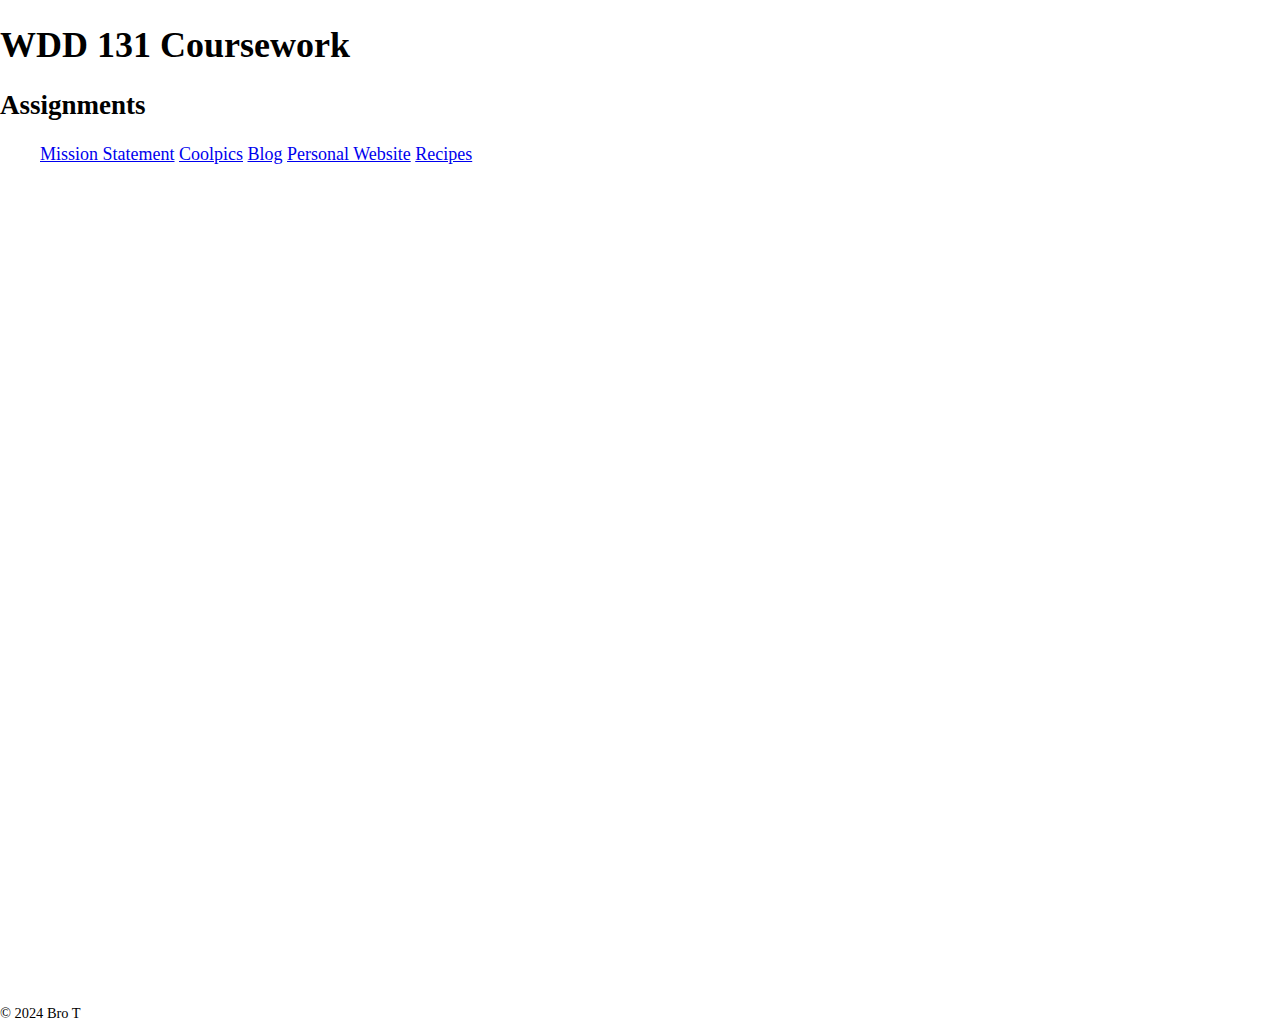
<file: index.html>
<!DOCTYPE html> <!--This declares what kind of language we are using, and this dictates the latest.-->
<html lang="en"> <!--Text Markup Language, This is an html tag and an element. An element is an opening and a closing and everything in between.-->
<head>
    <meta charset="UTF-8">
    <meta name="viewport" content="width=device-width, initial-scale=1.0">
    <title>Wdd 131 Coursework</title>
    <meta name="description" content="Landing for my work in WDD 131">
    <meta name="author" content="Bro T">
    <link rel="stylesheet" href="style.css">
</head>
<body>
    <header>
        <h1>WDD 131 Coursework</h1>
    </header>
    <main>
        <h2>Assignments</h2>
        <ol>
            <a href="mission/index.html">Mission Statement</a>
            <a href="coolpics/index.html">Coolpics</a>
            <a href="blog/index.html">Blog</a>
            <a href="second-chance/index.html">Personal Website</a>
            <a href="recipes/index.html">Recipes</a>
        </ol>
    </main>
    <footer>
        <p>&copy; 2024 Bro T</p>
    </footer>
</body>
</html>
</file>
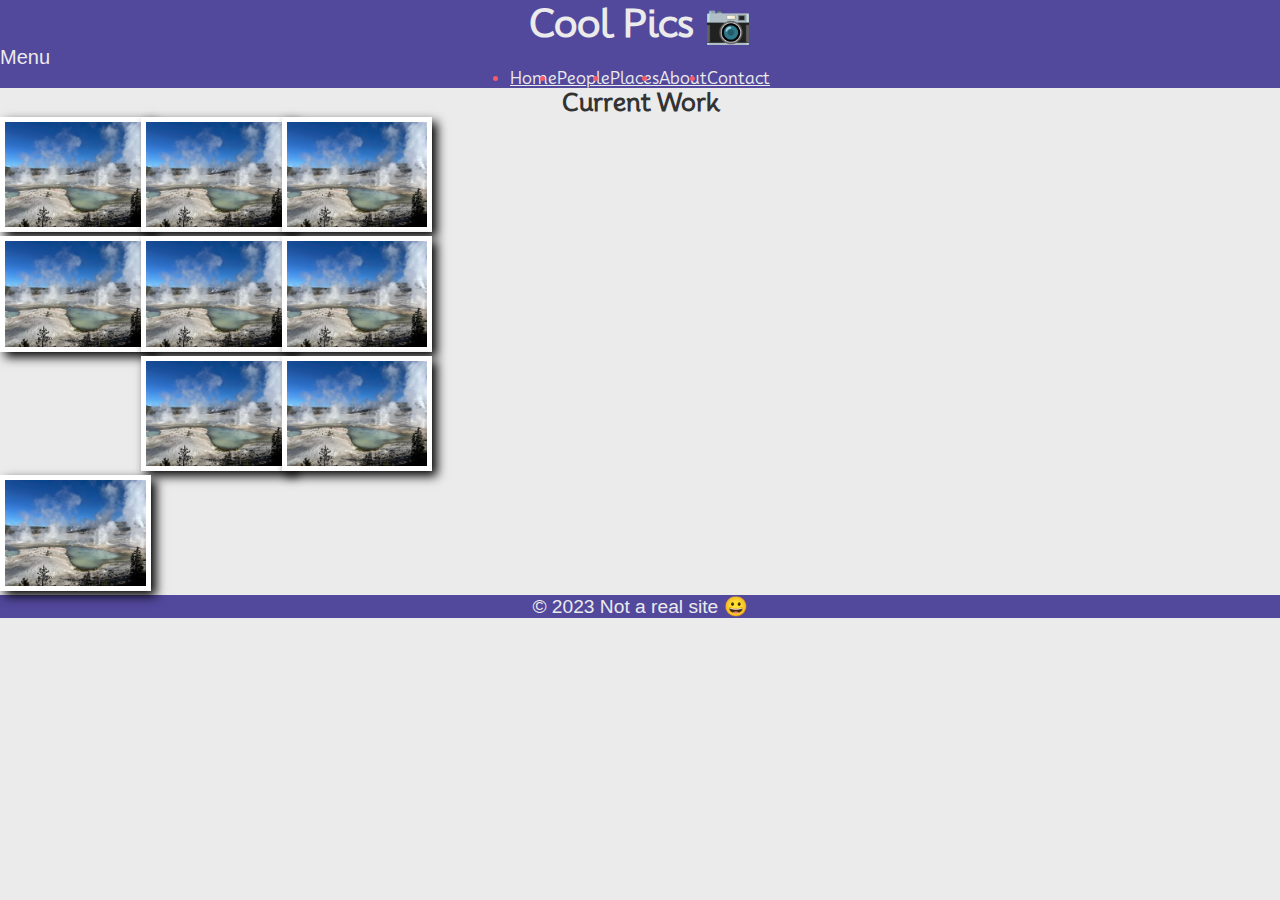
<file: coolpics/index.html>
<!DOCTYPE html>
<html lang="en">
<head>
    <meta charset="UTF-8">
    <meta name="author" content="Spencer Reynolds">
    <meta name="description" content="Create a page to act as a photography gallery. The gallery will be responsive, meaning that it will look good on small screens and large. We will use Javascript to make the menu button hide and show the menu on small screens. We will also use Javascript to create an image viewer when we click on the gallery images.">
    <meta name="viewport" content="width=device-width, initial-scale=1.0">
    <title>Coolpics</title>
    <link rel="stylesheet" href="coolpics.css">
    <script defer src="coolpics.js"></script> <!-- Use 'defer' to ensure JS loads after HTML -->
</head>
<body>
    <header>
        <h1>Cool Pics 📷</h1>
        <button class="menu">Menu</button>
        <ul class="menu hide">
            <li><a href="#">Home</a></li>
            <li><a href="#">People</a></li>
            <li><a href="#">Places</a></li>
            <li><a href="#">About</a></li>
            <li><a href="#">Contact</a></li>
        </ul>
    </header>
    <main>
        <h2>Current Work</h2>
        <section class="gallery">
            <figure>
                <img src="norris-sm.jpeg" alt="picture">
            </figure>
            <figure>
                <img src="norris-sm.jpeg" alt="picture">
            </figure>
            <figure>
                <img src="norris-sm.jpeg" alt="picture">
            </figure>
            <figure>
                <img src="norris-sm.jpeg" alt="picture">
            </figure>
            <figure>
                <img src="norris-sm.jpeg" alt="picture">
            </figure>
            <figure>
                <img src="norris-sm.jpeg" alt="picture">
            </figure>
            <figure></figure>
                <img src="norris-sm.jpeg" alt="picture">
            </figure>
            <figure>
                <img src="norris-sm.jpeg" alt="picture">
            </figure>
            <figure>
                <img src="norris-sm.jpeg" alt="picture">
            </figure>
        </section>
    </main>
    <footer>
        &copy; 2023 Not a real site 😀
    </footer>
</body>
</html>
</file>
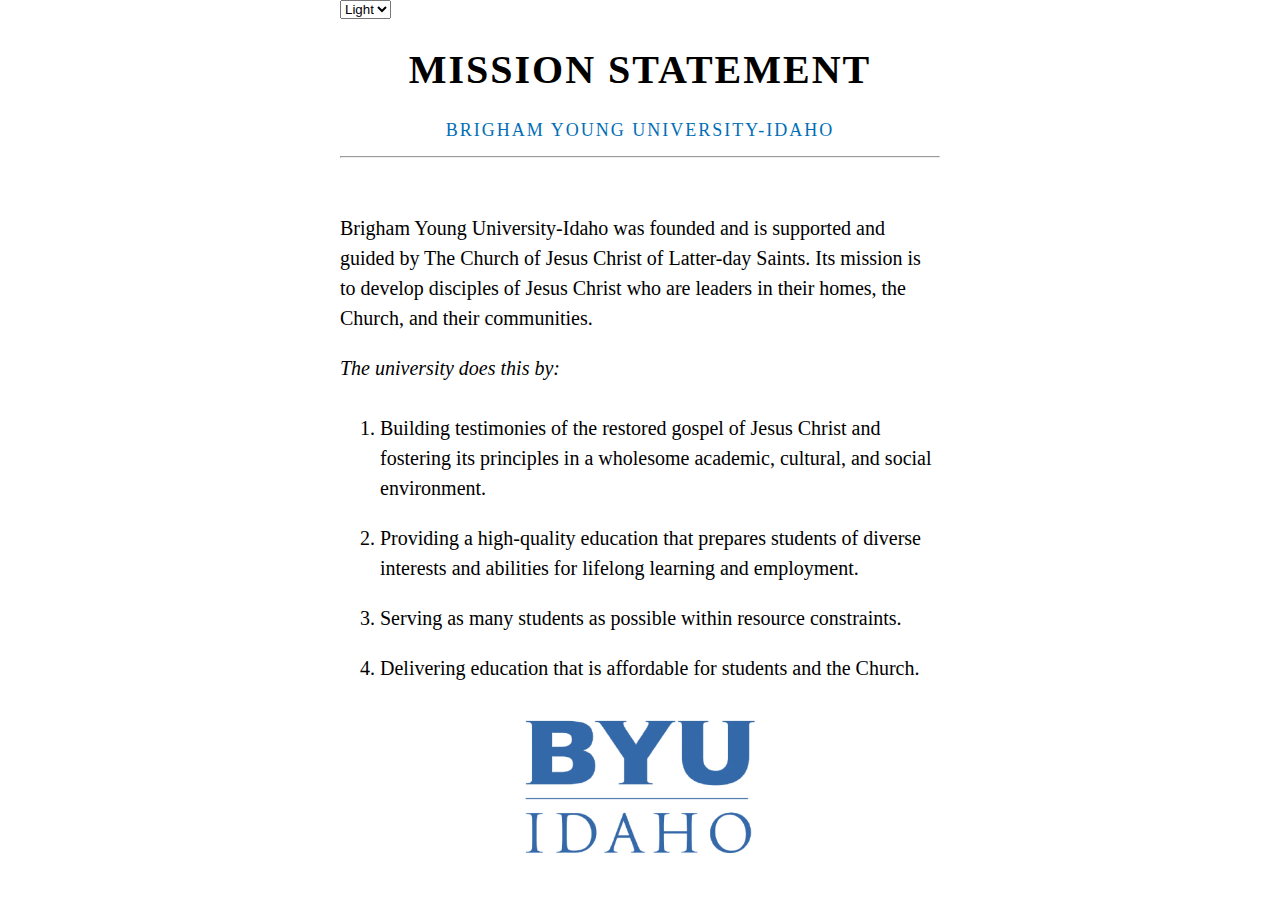
<file: mission/index.html>
<!DOCTYPE html>
<html lang="en">
<head>
    <meta charset="UTF-8">
    <meta name="viewport" content="width=device-width, initial-scale=1.0">
    <title>Mission Statement</title>
    <link rel="stylesheet" href="styles.css">
    <meta name="author" content="Spencer Reynolds">
    <meta name="description" content="A re-create the University mission statement in HTML and CSS.">
    <select name="Theme" id="theme">
        <option value="light">Light</option>
        <option value="dark">Dark</option>
    </select>
    <script src="mission.js"></script>
</head>
<body>
    <header>
        <h1>MISSION STATEMENT</h1>
        <h2>BRIGHAM YOUNG UNIVERSITY-IDAHO</h2>
    </header>
    <main>
        <hr></hr>
        <p class="mission">
            Brigham Young University-Idaho was founded and is supported and guided by The Church of Jesus Christ of Latter-day Saints. 
            Its mission is to develop disciples of Jesus Christ who are leaders in their homes, the Church, and their communities.
        </p>
        <p><em>The university does this by:</em></p>
        <ol>
            <li>Building testimonies of the restored gospel of Jesus Christ and fostering its principles in a wholesome academic, cultural, and social environment.</li>
            <li>Providing a high-quality education that prepares students of diverse interests and abilities for lifelong learning and employment.</li>
            <li>Serving as many students as possible within resource constraints.</li>
            <li>Delivering education that is affordable for students and the Church.</li>
        </ol>    
    </main>
    <footer><img id="logo" src="byui-logo_blue.webp" alt="BYUI Logo"></footer>
</body>
</html>
</file>
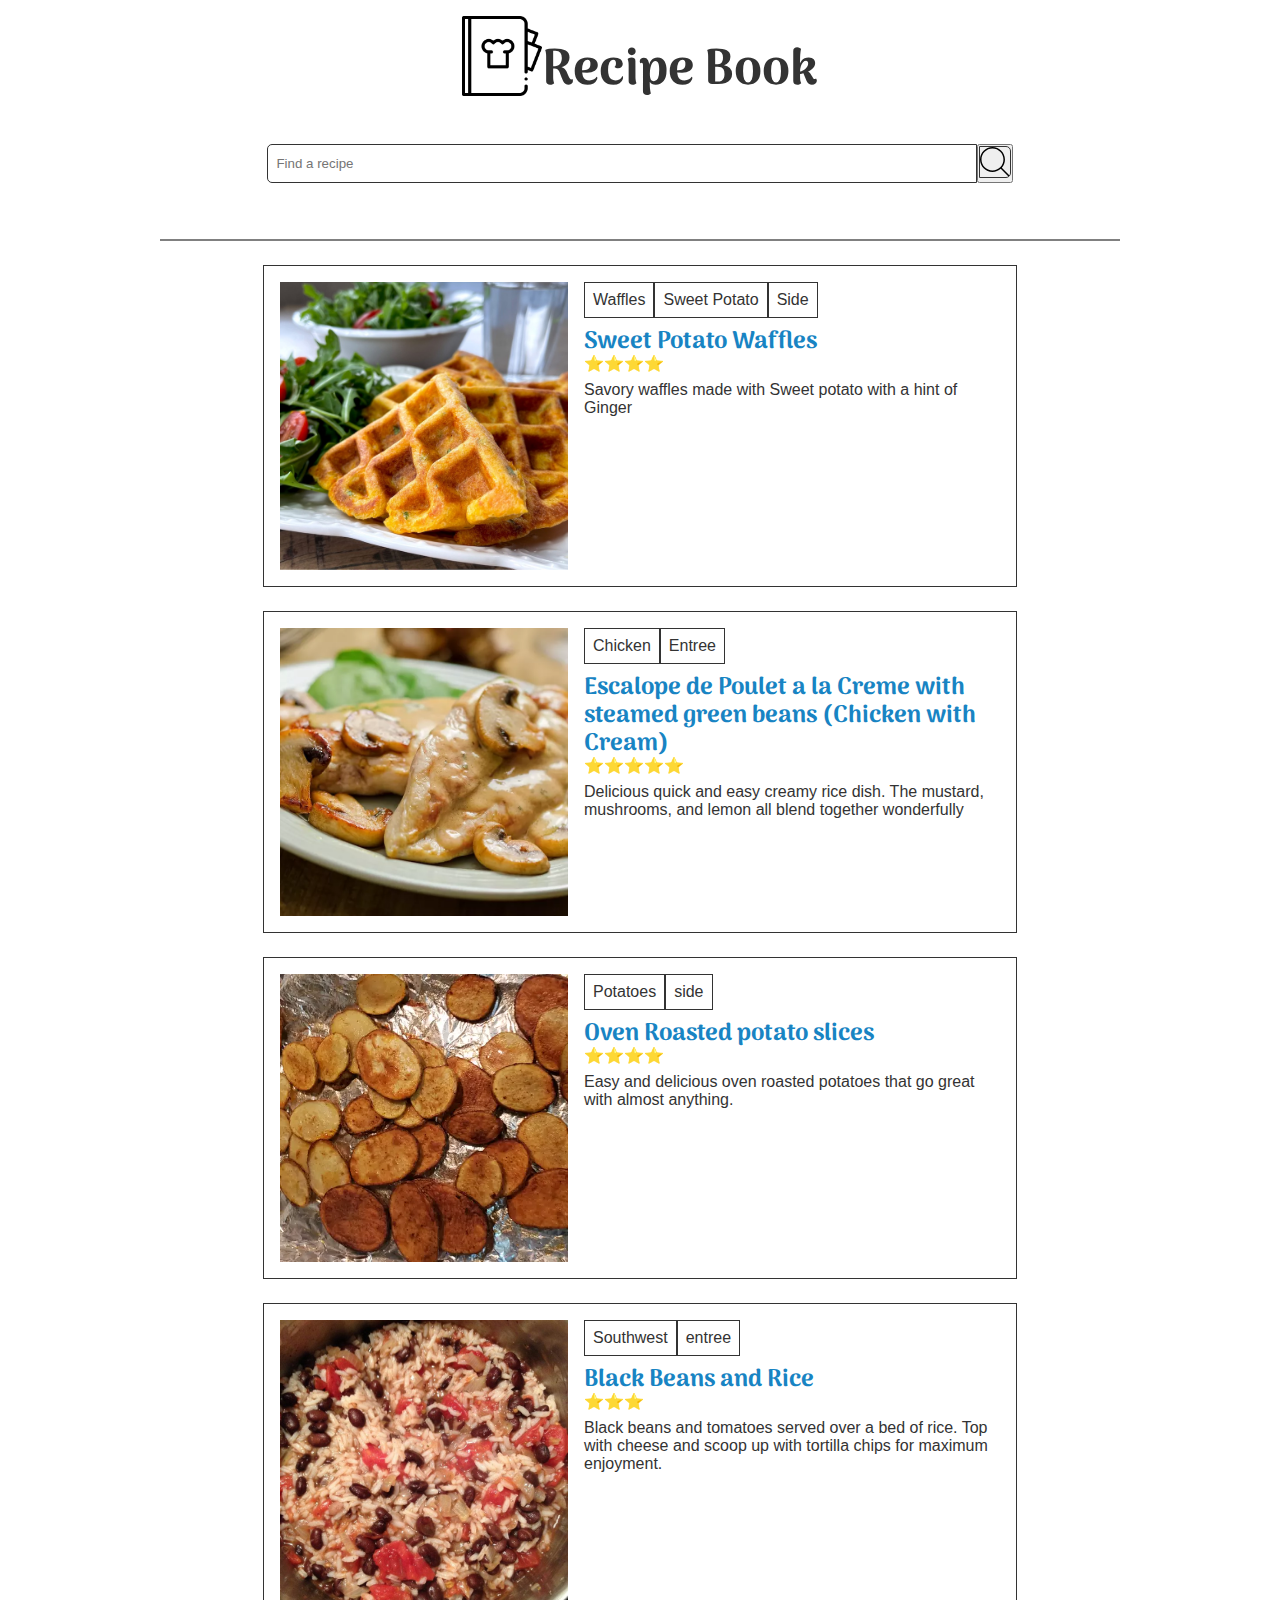
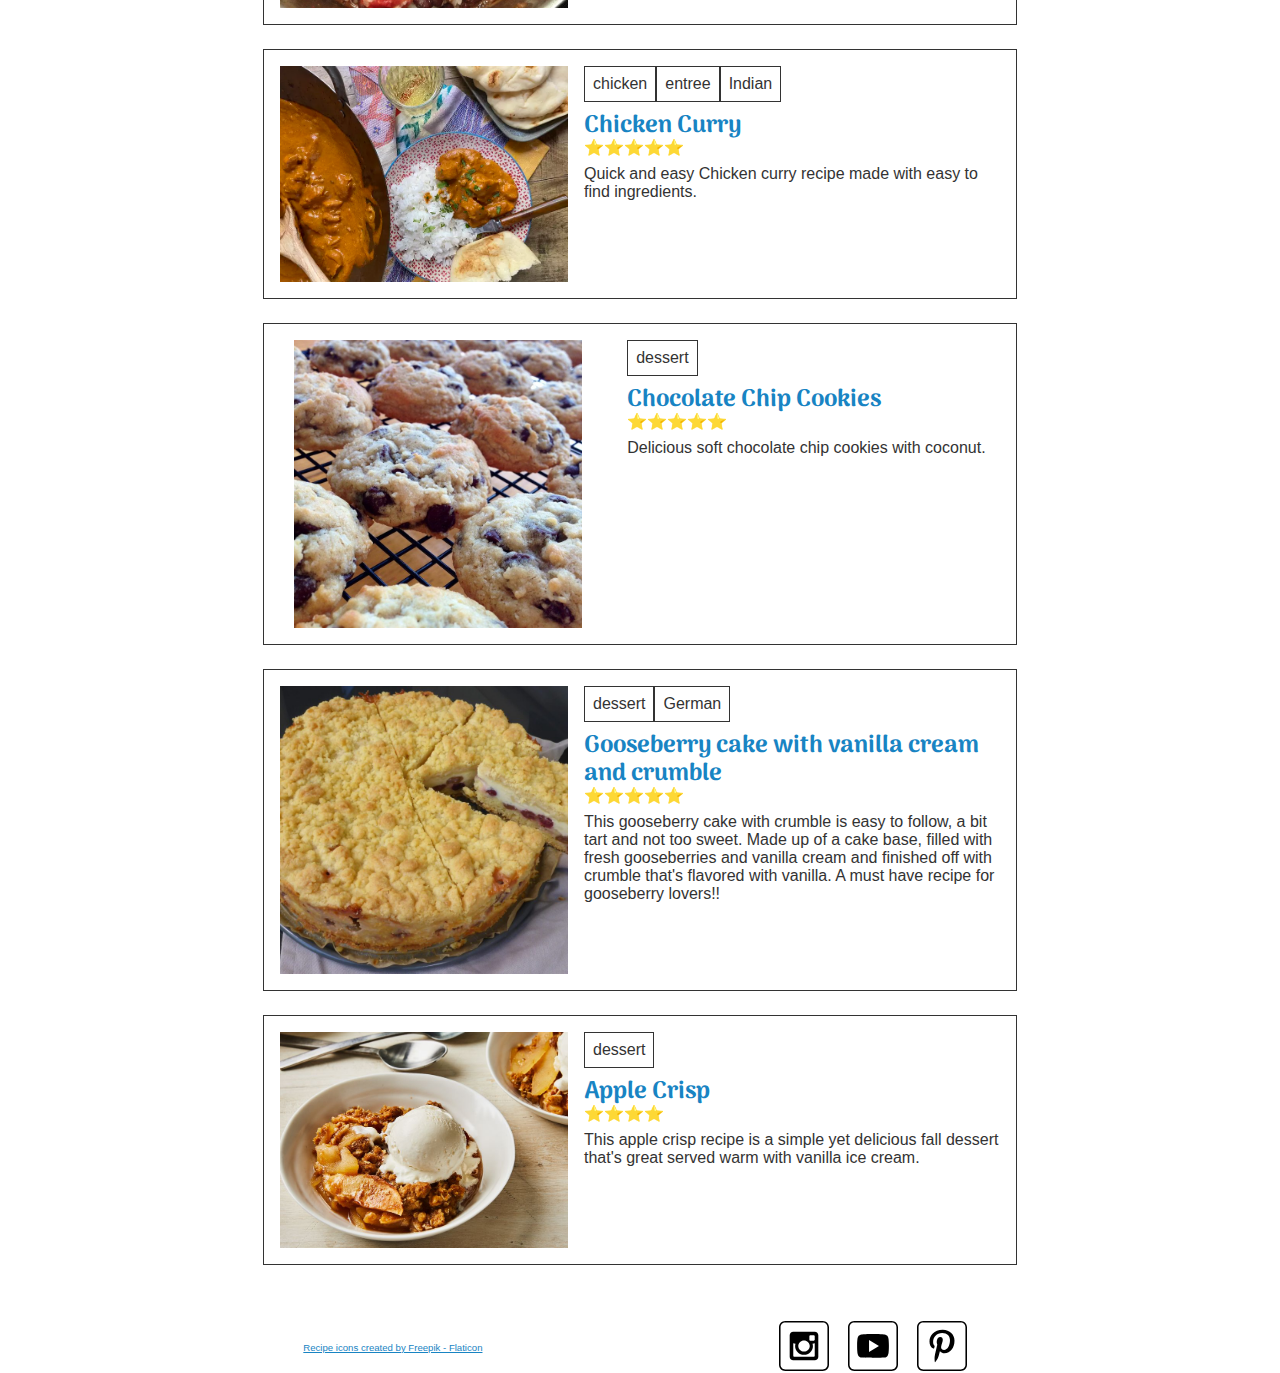
<file: recipes/index.html>
<!DOCTYPE html>
<html lang="en">
<head>
    <meta charset="UTF-8">
    <meta name="viewport" content="width=device-width, initial-scale=1.0">
    <meta name="author" content="Spencer Reynolds">
    <meta name="description" content="Create a page for a recipe site. It should be responsive and include good SEO, be accessible, and will give the opportunity to practice using Flexbox.">
    <meta property="og:title" content="Recipes">
    <meta property="og:type" content="website" />
    <meta property="og:description" content="Create a page for a recipe site. It should be responsive and include good SEO, be accessible, and will give the opportunity to practice using Flexbox.">
    <meta property="og:image" content="URL to an image">
    <meta property="og:url" content="https://spencman101.github.io/WDD-131/recipes/index.html">
    <meta name="twitter:card" content="summary_large_image">
    <title>Recipes</title>
    <script type="module" src="main.js"></script>
    <link rel="stylesheet" href="recipes.css">
</head>
<body>
    <header>
        <img src="images/recipe-book.png" alt="recipe-book">
        <h1>Recipe Book</h1>
    </header>
    <div class="search">
        <form>
            <input type="text" id="recipe" name="recipe" placeholder="Find a recipe"/>
        </form>
        <button type="submit"><img src="images/search.svg" alt="Search"></button>
    </div>
    <hr>
    <main>
        <div class="recipe_list"></div>
    </main>
    <footer>
        <div class="social">
            <!-- Social media icons provided under CC from https://www.iconfinder.com/AlfredoCreates  -->
            <a href="#"><img src="images/instagram_icon.svg" alt="instagram icon"></a>
            <a href="#"><img src="images/youtube_icon.svg" alt="youtube icon"></a>
            <a href="#"><img src="images/pinterest_icon.svg" alt="pinterest icon"></a>
        </div>
        <a href="https://www.flaticon.com/free-icons/recipe" title="recipe icons">Recipe icons created by Freepik - Flaticon</a>
    </footer>
</body>
</html>
</file>
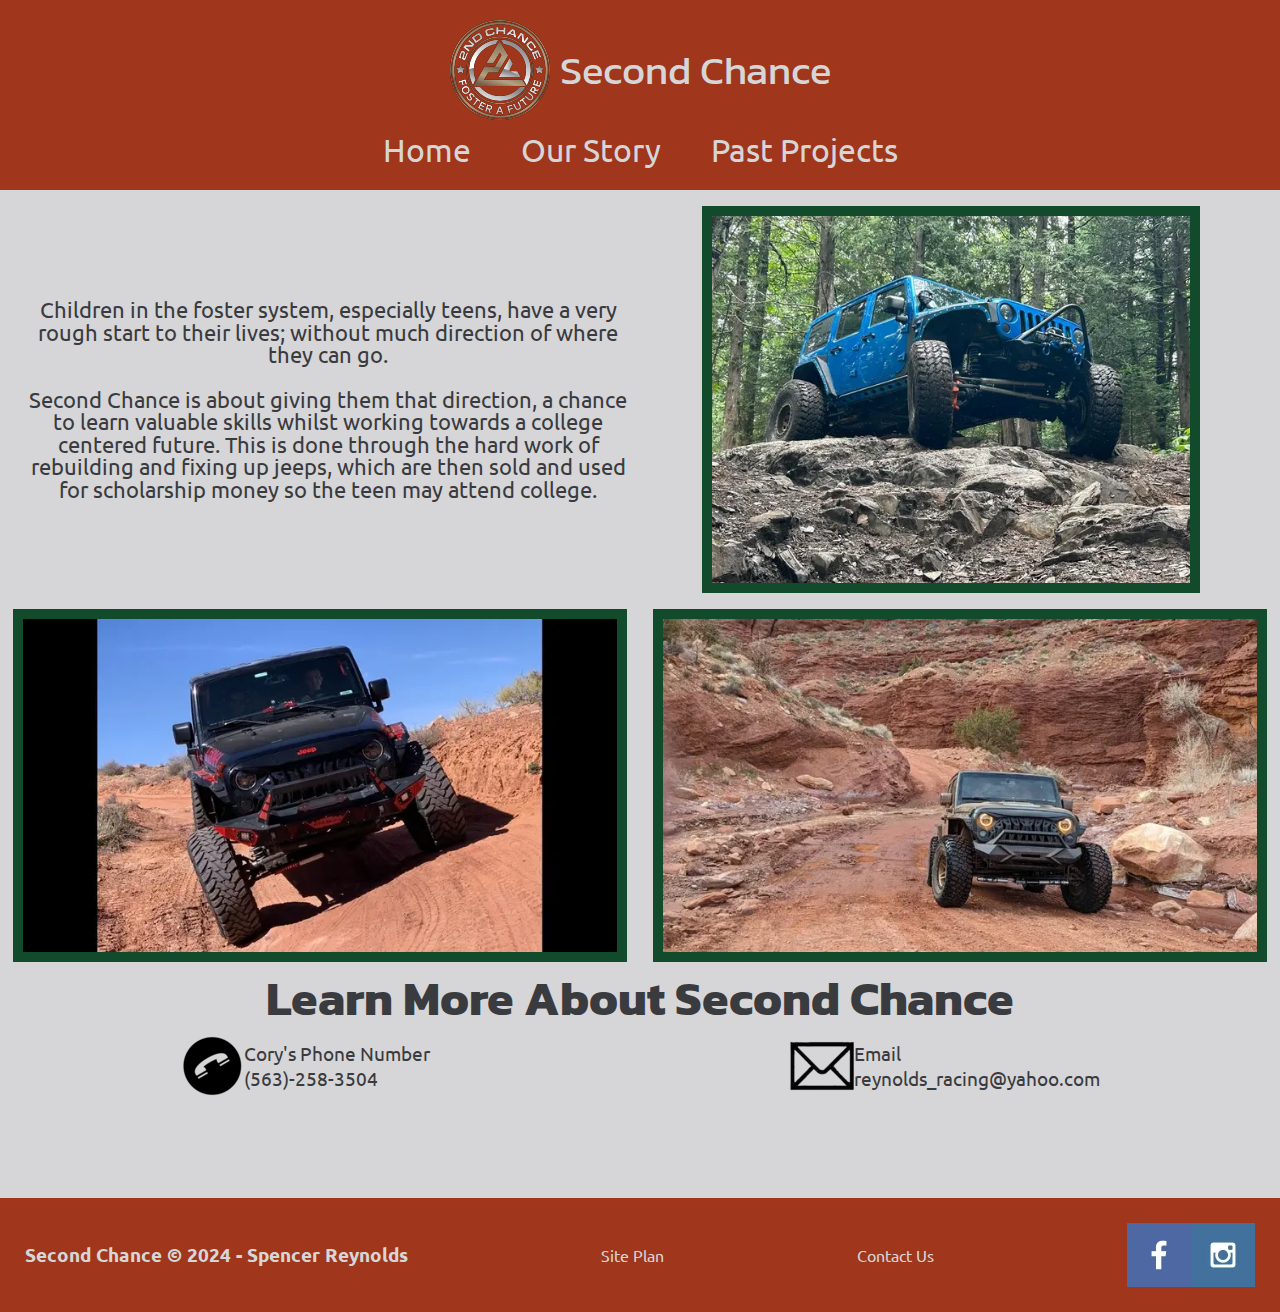
<file: second-chance/index.html>
<!DOCTYPE html>
<html lang="en">
<head>
    <meta charset="UTF-8">
    <meta name="viewport" content="width=device-width, initial-scale=1.0">
    <meta name="author" content="Spencer Reynolds">
    <meta name="description" content="This page explains the mission of second chance, a non profit geared towards foster teens. It provides contact information to reach out to the runnner of the organization as well.">
    <title>Main Page</title>
    <style>
        * {
            box-sizing: border-box;
        }
        :root {
            --primary-color: #D6D6D8;
            --secondary-color: #3A3B3F;
            --accent1-color: #A0361B;
            --accent2-color: #114B2C;
            --heading-font: "Kanit";
            --paragraph-font: Ubuntu, "Kanit", sans-serif;
        }
        body {
            font-family: "Ubuntu", 'Kanit', sans-serif;
            background-color: var(--primary-color);
            font-size: 32px;
            color: var(--secondary-color);
            margin: 0;
            padding: 0;
        }
        header {
            display: flex;
            flex-direction: column;
            align-items: center;
            justify-content: space-between;
            background-color: var(--accent1-color);
            color: var(--primary-color);
            padding: 10px;
        }
        .top_row {
            display: flex;
            flex-direction: row;
            align-items: center;
            gap: 10px;
            margin-top: 10px;
        }
        .logo {
            width: 100px;
            height: 100px;
        }
        h1 {
            font: 1.25em 'Kanit';
            text-align: center;
            margin: 0;
        }
        nav {
            display: flex;
            flex-direction: row;
            justify-content: center;
            gap: 20px;
            width: 100%;
        }
        nav a {
            text-align: center;
            text-decoration: none;
            padding: 10px 15px;
            font-size: 1em;
            color: var(--primary-color);
        }
        nav a:hover {
            text-decoration: underline var(--accent2-color);
        }
        .first_impression {
            display: flex;
            flex-direction: row;
            padding: 0.5em;
            text-align: center;
        }
        .first_impression p {
            width: 50%;
            align-self: center;
            line-height: 1em;
            font-size: 0.70em;
        }
        .main_bayou img {
            border: 10px solid var(--accent2-color);
            max-width: 100%;
            height: auto;
        }
    </style>
    <link rel="stylesheet" href="styles/style.css" media="print" onload="this.media='all'">
</head>
<body>
    <header>
        <div class="top_row">
            <a href="index.html" id="logo_link1">
                <img class="logo" src="images/logo.webp" alt="Second Chance Logo" width="100" height="100">
            </a>
            <h1>Second Chance</h1>
        </div>
        <nav>
            <a href="index.html">Home</a>
            <a href="our-story.html">Our Story</a>
            <a href="past-rebuilds.html">Past Projects</a>
        </nav>
    </header>
    <main>
        <div class="first_impression">
            <p>
                Children in the foster system, especially teens, have a very rough start to their lives; without much direction of where they can go.<br><br>
                Second Chance is about giving them that direction, a chance to learn valuable skills whilst working towards a college centered future.
                This is done through the hard work of rebuilding and fixing up jeeps, which are then sold and used for scholarship money so the teen may attend college.
            </p>
            <div class="main_bayou">
                <img class="main_img" src="images/vehicle/bayou.webp" alt="Bayou Forest" width="500" height="300">
            </div>
        </div>
        <div class="jeeps_main">
            <img class="karma_moab" src="images/vehicle/karma1.webp" alt="Karma Moab" width="500" height="300">
            <img class="sabotage_moab" src="images/vehicle/sabotage1.webp" alt="Sabotage Moab" width="500" height="300">
        </div>
        <h2>Learn More About Second Chance</h2>
        <div class="contact">
            <div>
                <img class="contact_icon" src="images/phone_icon.webp" alt="Phone Icon" width="64" height="64">
                <p>Cory's Phone Number<br>(563)-258-3504</p>
            </div>
            <div>
                <img class="contact_icon" src="images/mail_icon.webp" alt="Mail Icon" width="64" height="64">
                <p>Email<br>reynolds_racing@yahoo.com</p>
            </div>
        </div>
    </main>
    <footer>
        <h3>Second Chance &copy; 2024 - Spencer Reynolds</h3>
        <p><a href="site-plan.html" target="site-plan.html">Site Plan</a></p>
        <p><a href="contactus.html">Contact Us</a></p>
        <div class="social">
            <a href="https://facebook.com" target="_blank">
                <img src="images/facebook.webp" alt="fb icon" width="64" height="64">
            </a>
            <a href="https://instagram.com" target="_blank">
                <img src="images/instagram.webp" alt="instagram icon" width="64" height="64">
            </a>
        </div>
    </footer>
</body>
</html>
</file>
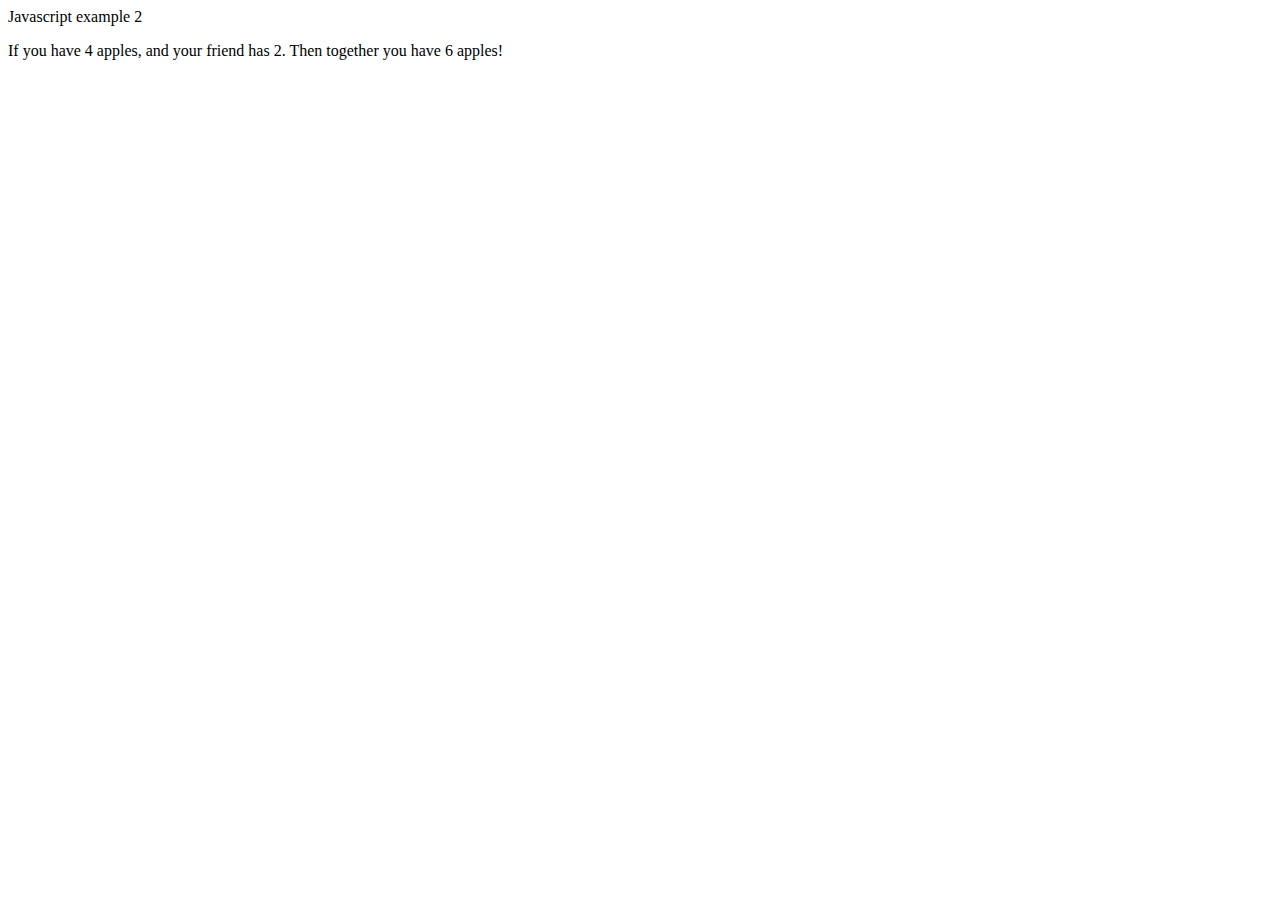
<file: sandbox/day2.html>
<!DOCTYPE html>
<html lang="en">
<head>
    <meta charset="UTF-8">
    <meta name="viewport" content="width=device-width, initial-scale=1.0">
    <title>Document</title>
<script src="day2.js" defer></script>
</head>
<body>
    <header>Javascript example 2</header>
    <p>If you have <span id="myAppleElement"></span> apples, and your friend has
        <span id="friendAppleElement"></span>. Then together you have
        <span id="totalApplesElement"></span> apples!</p>
</body>
</html>
</file>
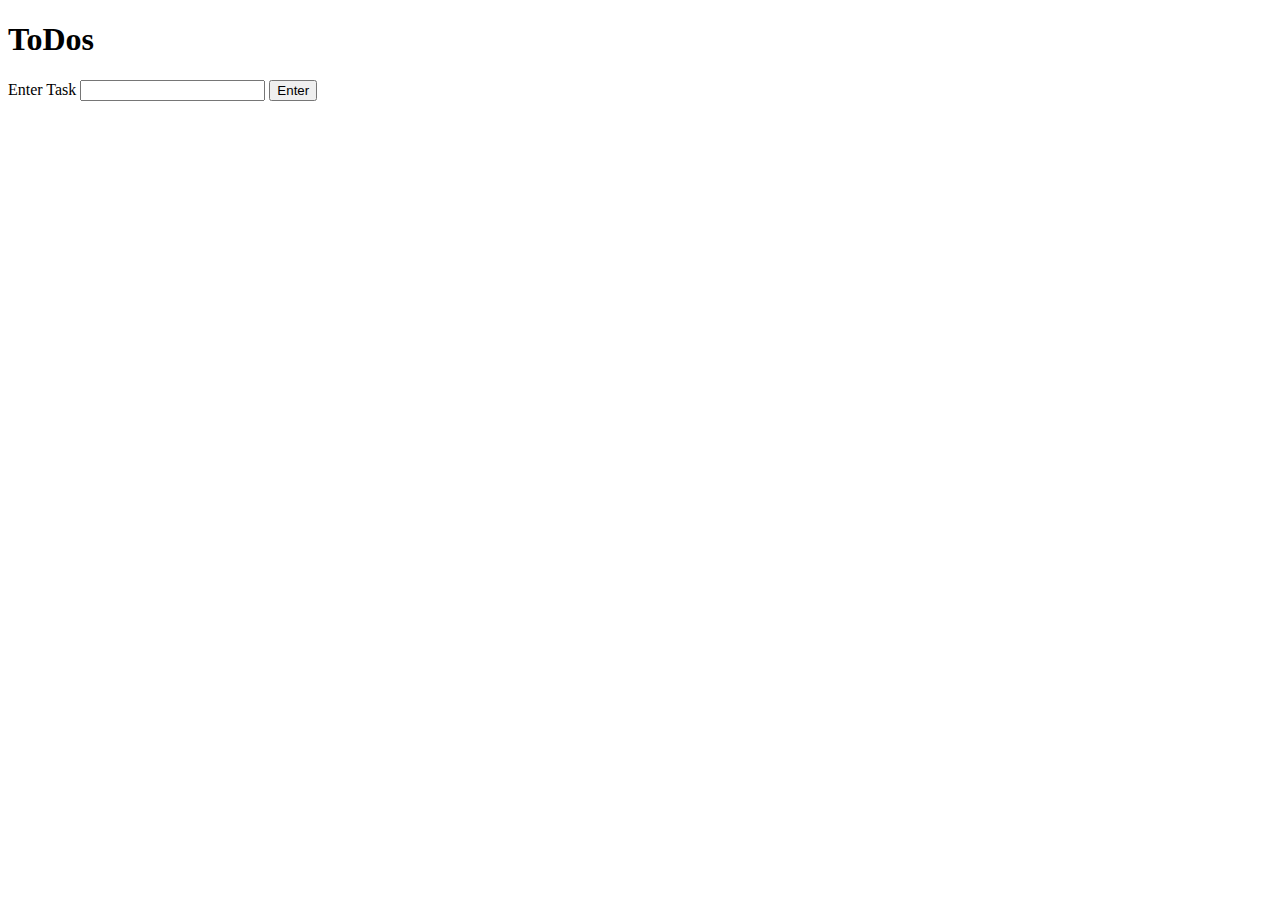
<file: sandbox/events.html>
<!-- events.html -->
<!DOCTYPE html>
<html lang="en">
  <head>
    <meta charset="UTF-8" />
    <meta http-equiv="X-UA-Compatible" content="IE=edge" />
    <meta name="viewport" content="width=device-width, initial-scale=1.0" />
    <title>Events practice: ToDos</title>
    <style>
      .todos {
        width: 300px;
      }
      .todos > li {
        display: flex;
        justify-content: space-between;
        align-items: center;
        border: 1px solid;
        padding: 0.5em;
      }
      .todos p {
        margin: 0;
      }
      .todos span {
        cursor: pointer;
      }
      .strike {
        text-decoration: line-through;
        color: gray;
      }
    </style>
  </head>
  <body>
    <h1>ToDos</h1>
    <section>
      <label for="todo">Enter Task</label>
      <input name="todo" id="todo" />
      <button id="submitTask">Enter</button>
    </section>
    <ul id="todoList" class="todos"></ul>
    <script src="events.js"></script>
  </body>
</html>
</file>
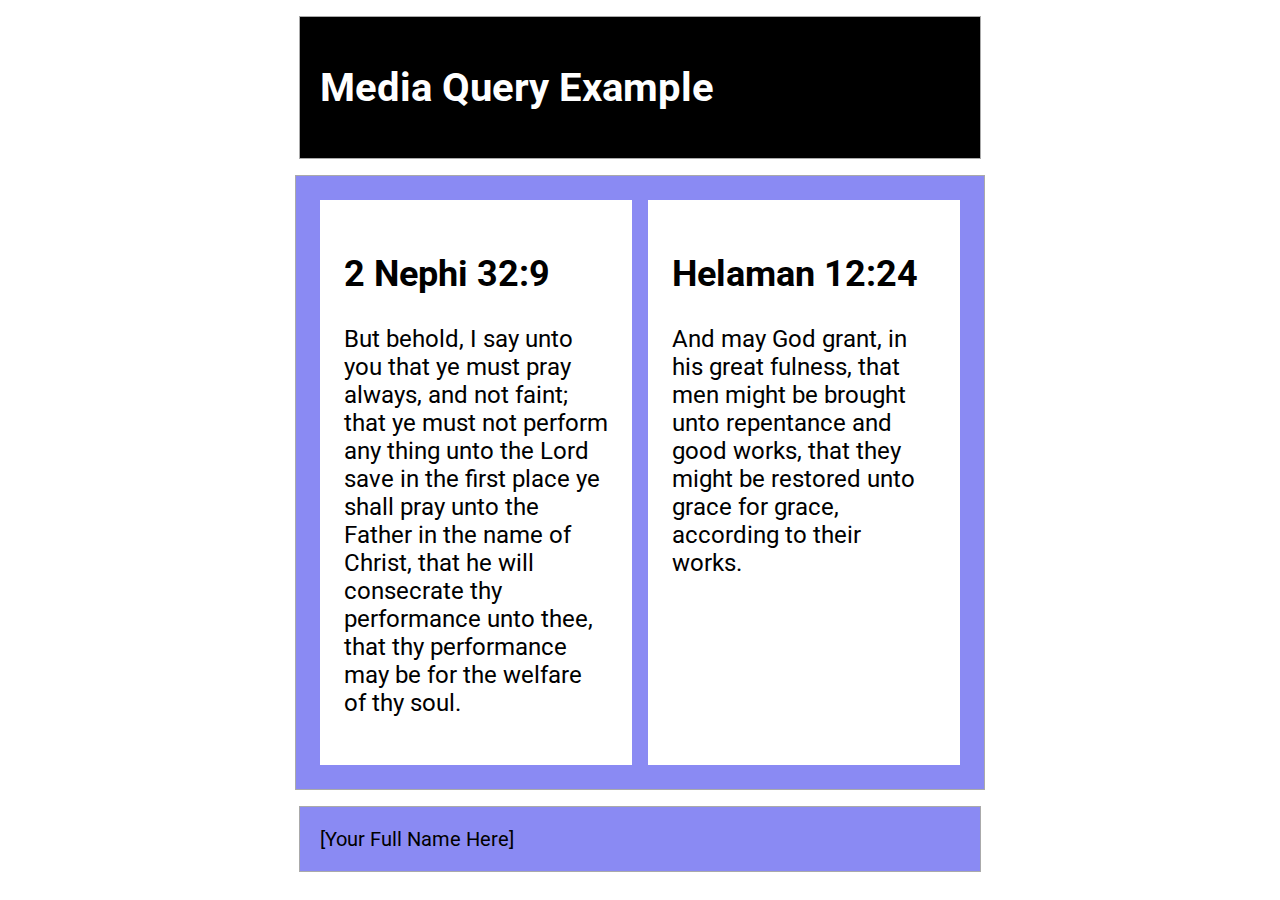
<file: sandbox/media.html>
<!DOCTYPE html>
<html lang="en">
<head>
    <meta charset="UTF-8">
    <meta name="viewport" content="width=device-width, initial-scale=1.0">
    <title>Document</title>
    <link rel="stylesheet" href="media.css">
    <link rel="preconnect" href="https://fonts.googleapis.com">
  <link rel="preconnect" href="https://fonts.gstatic.com" crossorigin>
  <link href="https://fonts.googleapis.com/css2?family=Roboto:ital,wght@0,100;0,300;0,400;0,500;0,700;0,900;1,100;1,300;1,400;1,500;1,700;1,900&display=swap" rel="stylesheet">
</head>
<body>
    <header>
        <h1>Media Query Example</h1>
      </header>
      <main>
        <section>
          <h2>2 Nephi 32:9</h2>
          <p class="bigger">But behold, I say unto you that ye must pray always, and not faint; that ye must not perform any thing unto the Lord save in the first place ye shall pray unto the Father in the name of Christ, that he will consecrate thy performance unto thee, that thy performance may be for the welfare of thy soul.</p>
        </section>
        <section>
          <h2>Helaman 12:24</h2>
          <p>And may God grant, in his great fulness, that men might be brought unto repentance and good works, that they might be restored unto grace for grace, according to their works.</p>
        </section>
      </main>
      <footer>
        [Your Full Name Here]
      </footer>
</body>
</html>
</file>
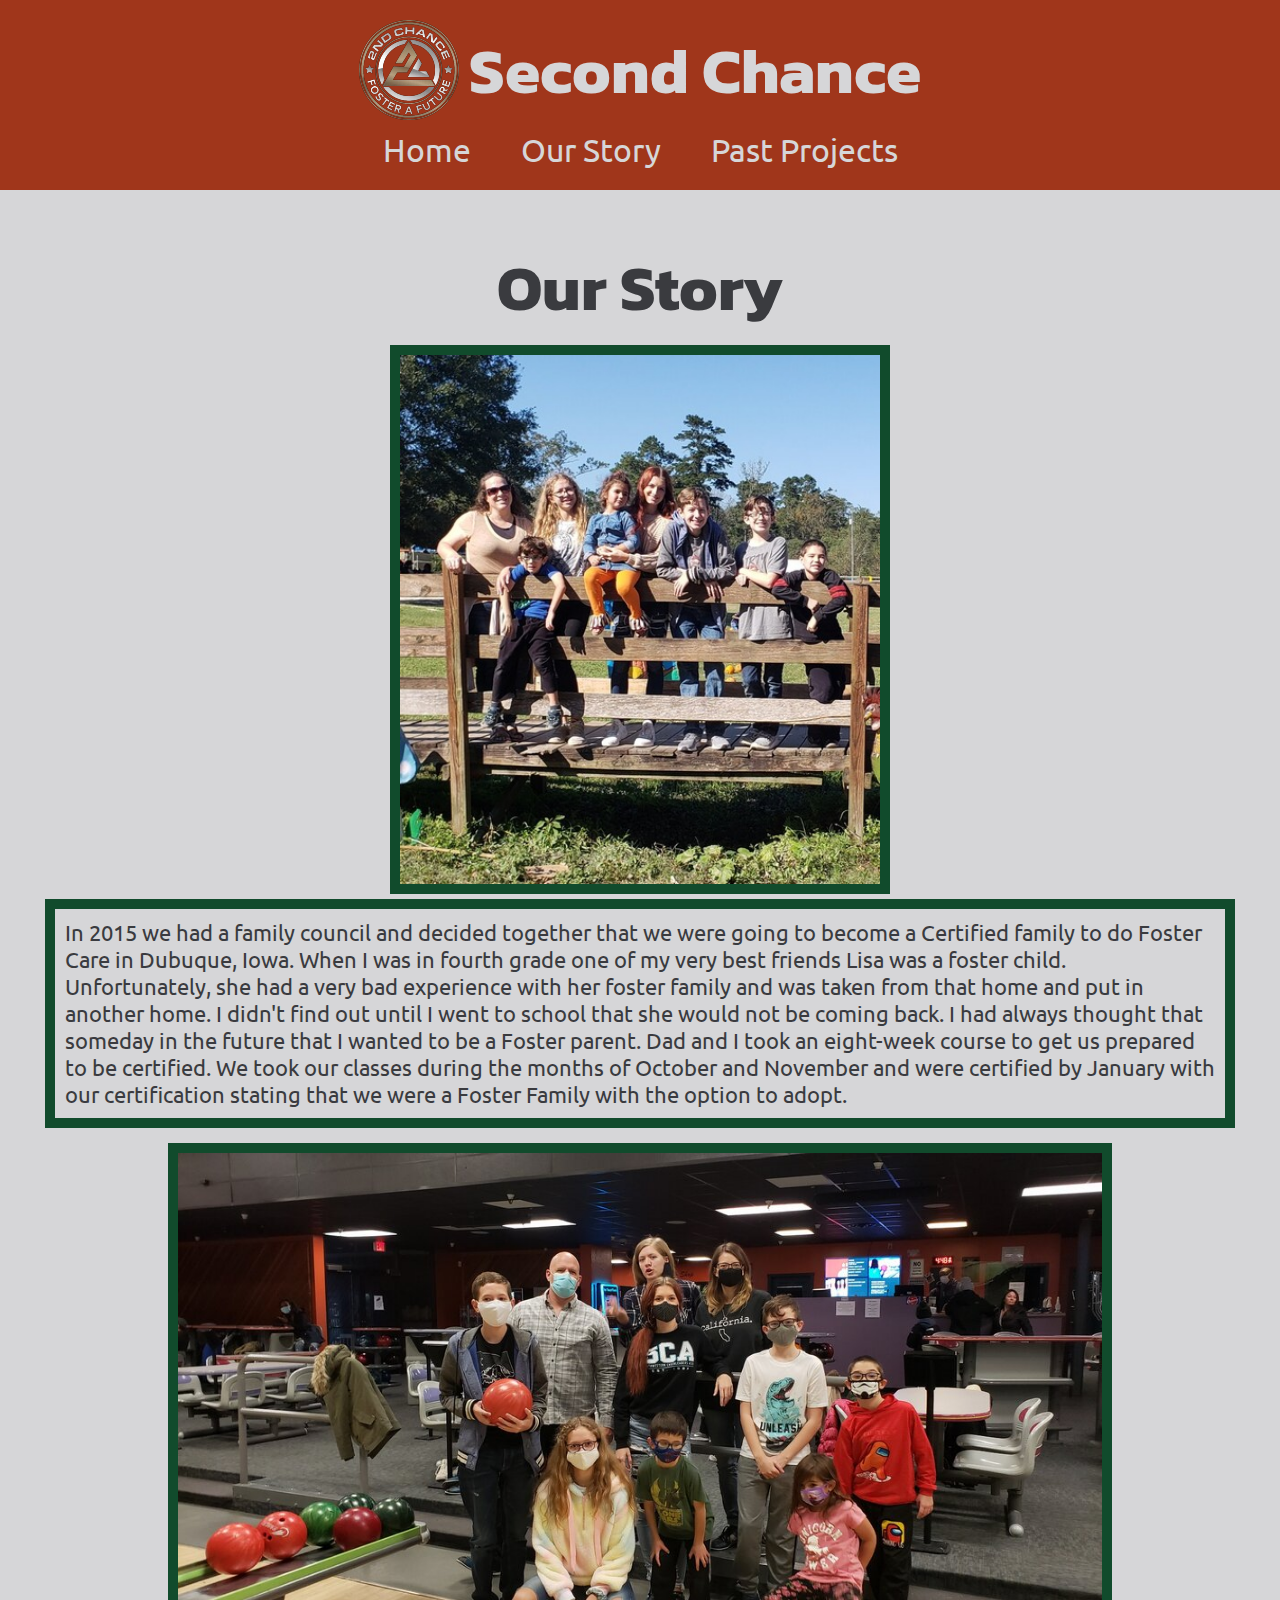
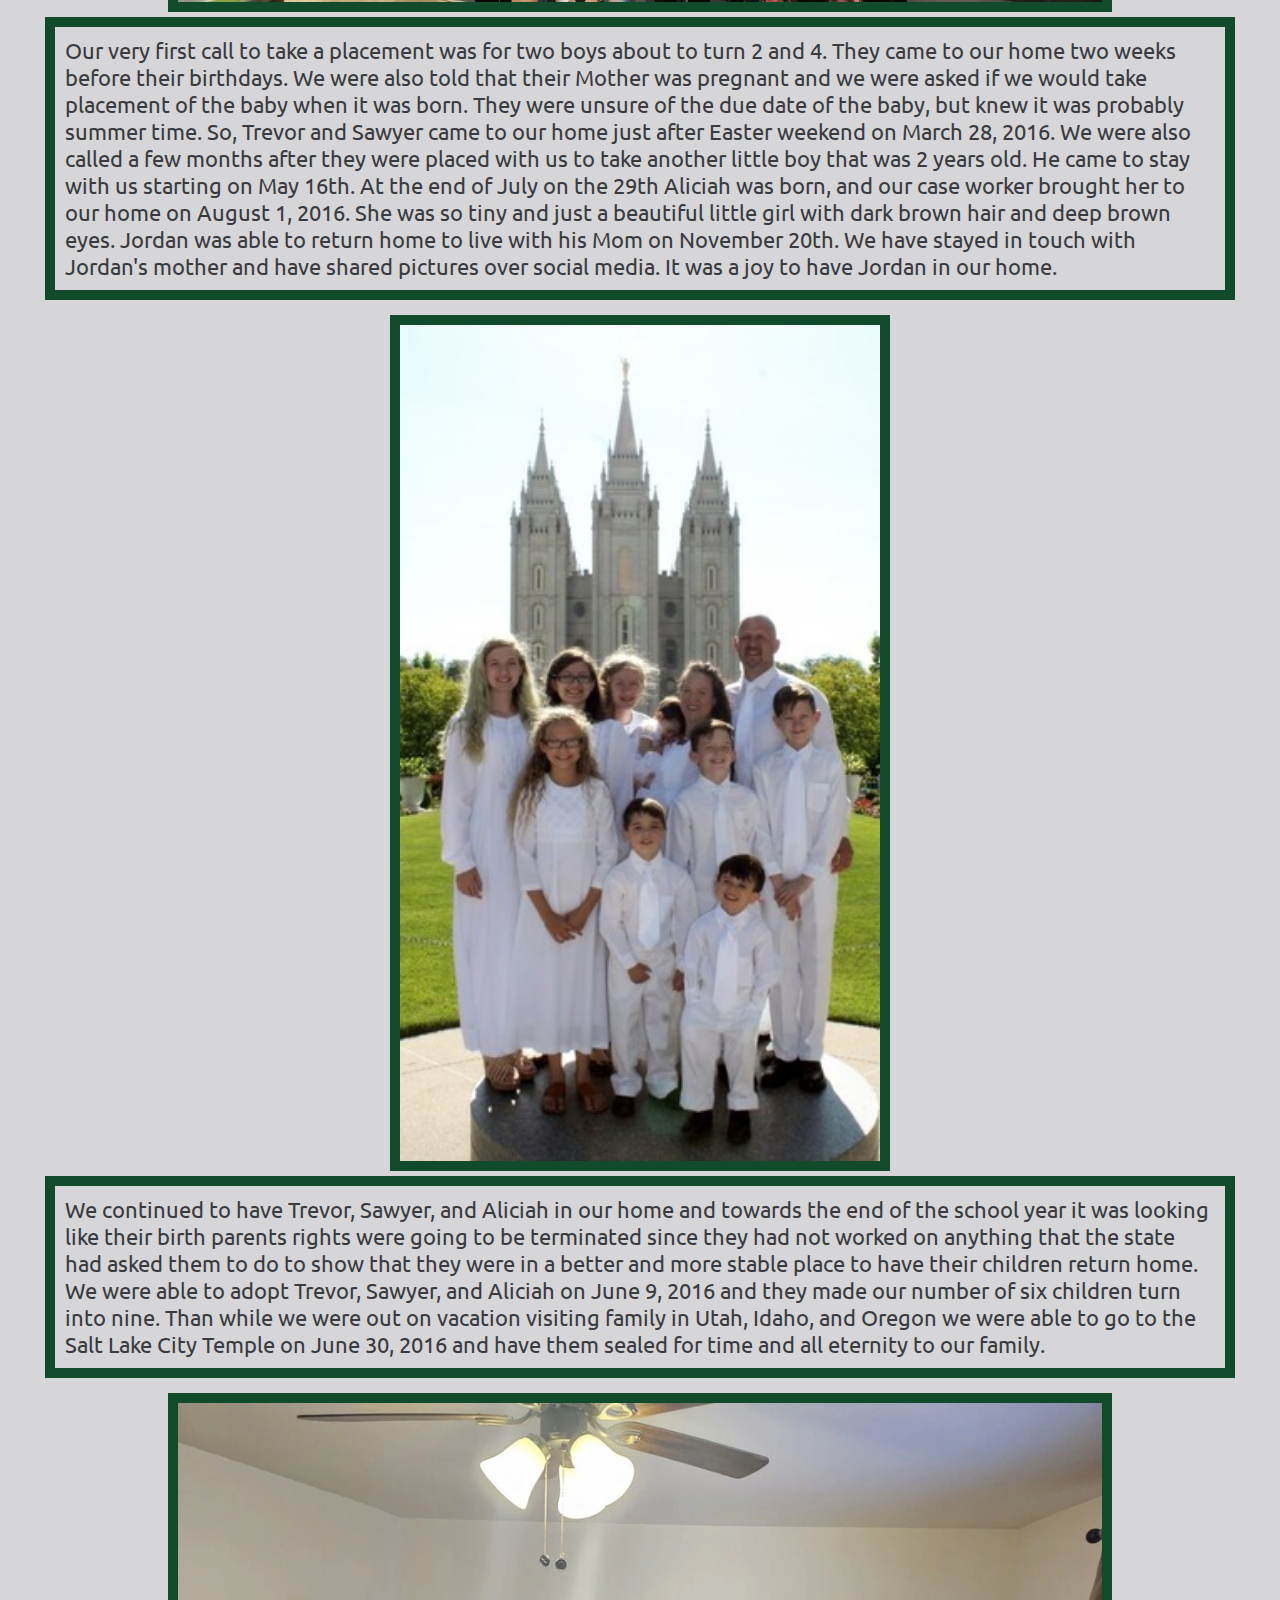
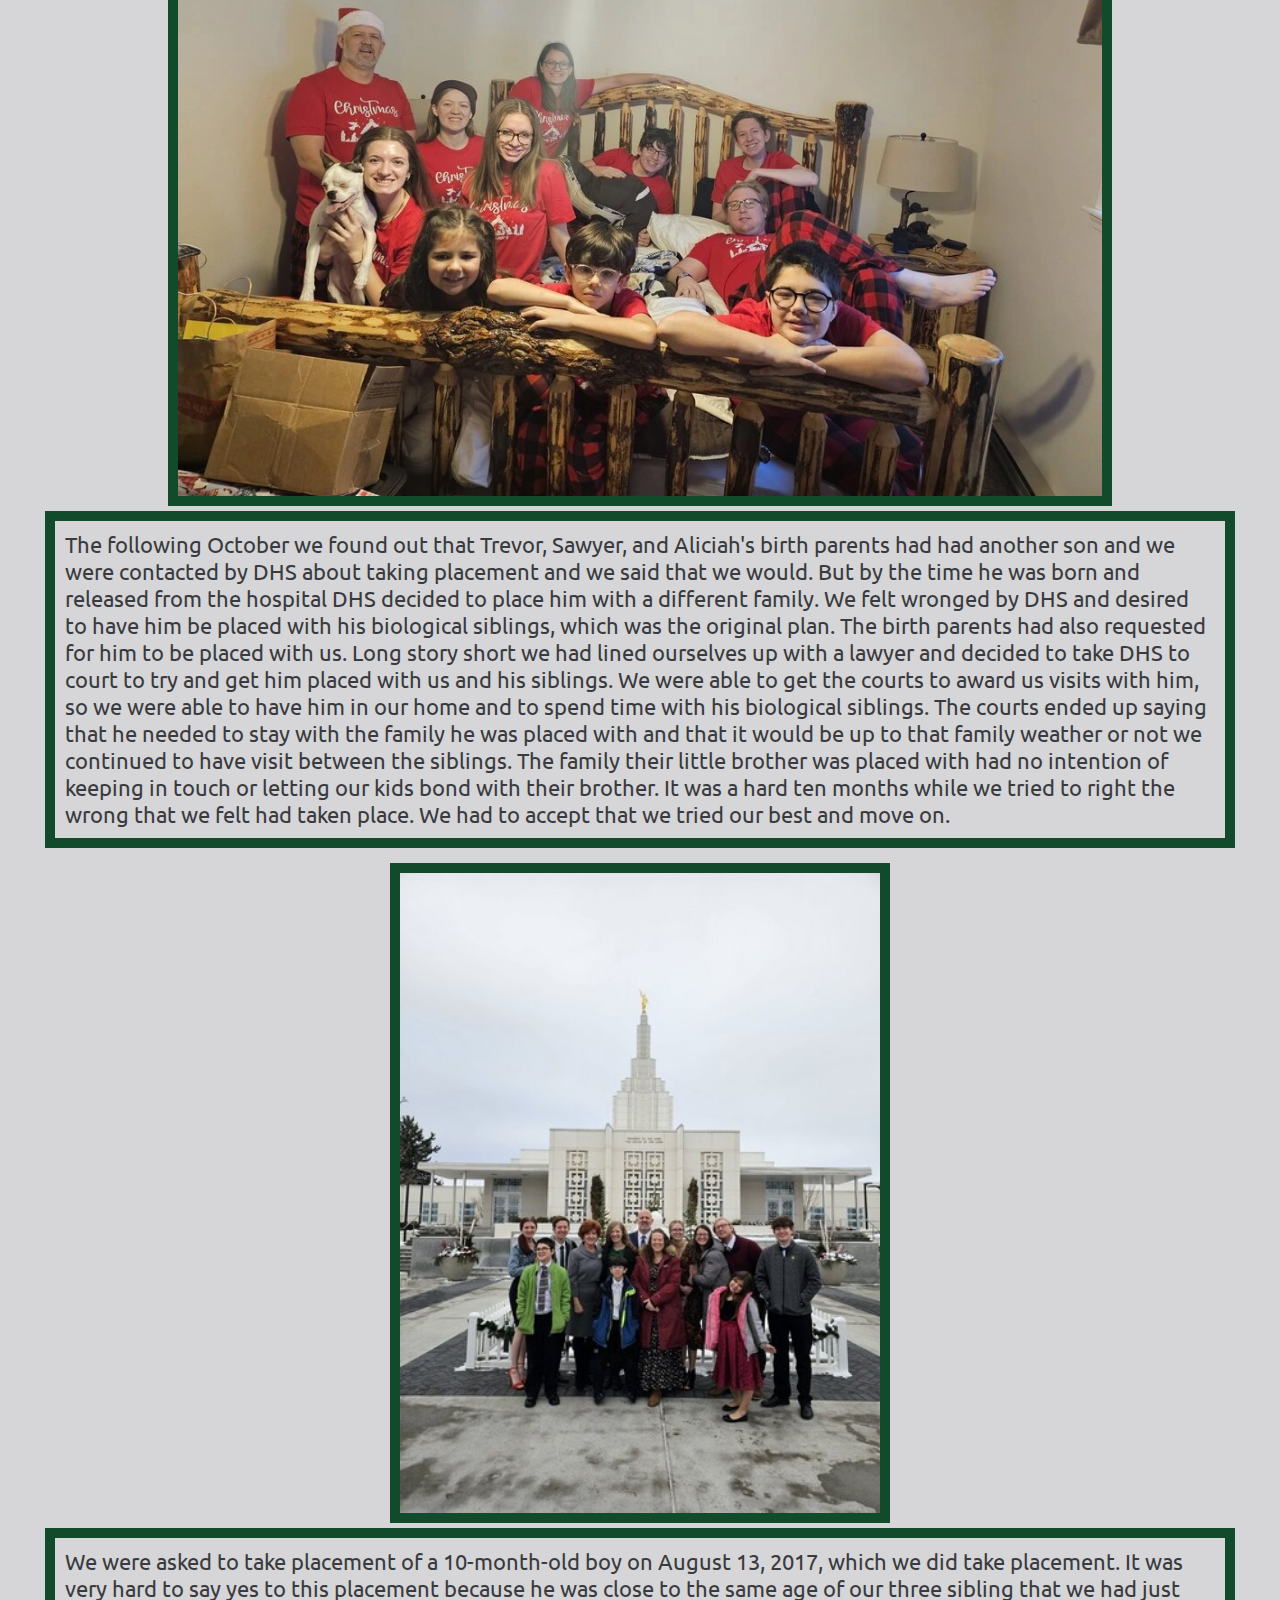
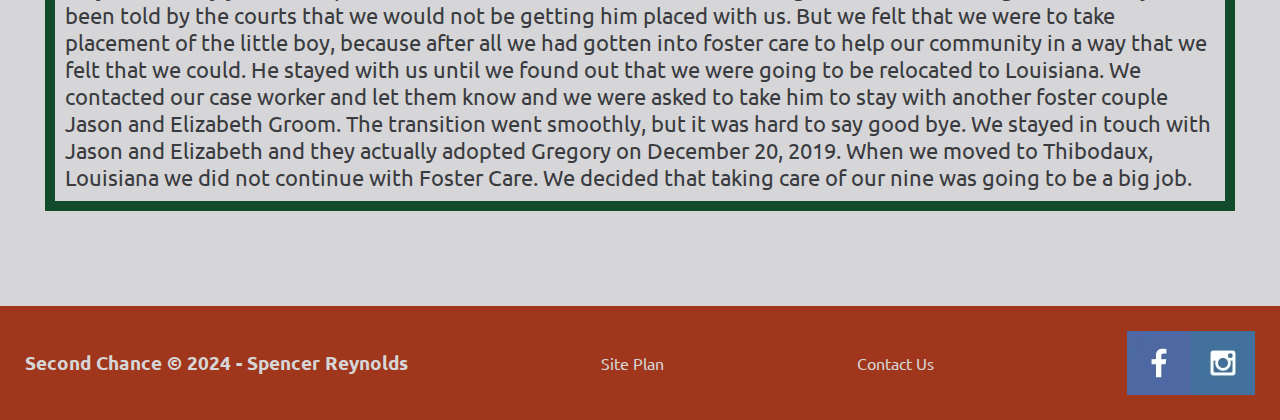
<file: second-chance/our-story.html>
<!DOCTYPE html>
<html lang="en">
<head>
    <meta charset="UTF-8">
    <meta name="viewport" content="width=device-width, initial-scale=1.0">
    <meta name="author" content="Spencer Reynolds">
    <meta name="description" content="This page discusses the background of the Reynolds family, who head the organizaiton, and how they came to be where they are now. It discusses their own journey and experience with the foster system.">
    <title>Our Story</title>
    <style>
        * {
            box-sizing: border-box;
        }
        :root {
            --primary-color: #D6D6D8;
            --secondary-color: #3A3B3F;
            --accent1-color: #A0361B;
            --accent2-color: #114B2C;
            --heading-font: "Kanit";
            --paragraph-font: Ubuntu, "Kanit", sans-serif;
        }
        body {
            font-family: "Ubuntu", 'Kanit', sans-serif;
            background-color: var(--primary-color);
            font-size: 32px;
            color: var(--secondary-color);
            margin: 0;
            padding: 0;
        }
        header {
            display: flex;
            flex-direction: column;
            align-items: center;
            justify-content: space-between;
            background-color: var(--accent1-color);
            color: var(--primary-color);
            padding: 10px;
        }
        #our_story {
            padding: 0;
            display: flex;
            flex-wrap: wrap;
            gap: 10px;
            justify-items: center;
            align-items: center;
            justify-content: center;
        }
        #our_story img {
            max-width: 100%;
            height: auto;
            border: 10px solid var(--accent2-color);
            margin-top: 10px;
        }
    </style>
    <link rel="stylesheet" href="styles/style.css" media="print" onload="this.media='all'">
</head>
<body>
    <header>
        <div class="top_row">
            <a href="index.html" id="logo_link1">
                <img class="logo" src="images/logo.webp" alt="Second Chance Logo" width="100" height="100">
            </a>
            <h1>Second Chance</h1>
        </div>
        <nav>
            <a href="index.html">Home</a>
            <a href="our-story.html">Our Story</a>
            <a href="past-rebuilds.html">Past Projects</a>
        </nav>
    </header>
    <main id="story_page">
        <h1>Our Story</h1>
        <div id="our_story">
            <img src="images/family/family12.jpg" width="500" height="300" alt="family1">
            <p>
                In 2015 we had a family council and decided together that we were going to become a Certified family to do Foster Care in Dubuque, Iowa.
            When I was in fourth grade one of my very best friends Lisa was a foster child. Unfortunately, she had a very bad experience with her 
            foster family and was taken from that home and put in another home. I didn't find out until I went to school that she would not be coming 
            back. I had always thought that someday in the future that I wanted to be a Foster parent. Dad and I took an eight-week course to get us 
            prepared to be certified. We took our classes during the months of October and November and were certified by January with our 
            certification stating that we were a Foster Family with the option to adopt.
            </p>
            <img class="wide_img" src="images/family/family11.jpg" width="500" height="300" alt="family2">
            <p>
                Our very first call to take a placement was for two boys about to turn 2 and 4. They came to our home two weeks before their birthdays.
                We were also told that their Mother was pregnant and we were asked if we would take placement of the baby when it was born. They were 
                unsure of the due date of the baby, but knew it was probably summer time. So, Trevor and Sawyer came to our home just after Easter weekend
                on March 28, 2016.  We were also called a few months after they were placed with us to take another little boy that was 2 years old. 
                He came to stay with us starting on May 16th. At the end of July on the 29th Aliciah was born, and our case worker brought her to our home
                on August 1, 2016. She was so tiny and just a beautiful little girl with dark brown hair and deep brown eyes. Jordan was able to return 
                home to live with his Mom on November 20th.  We have stayed in touch with Jordan's mother and have shared pictures over social media. 
                It was a joy to have Jordan in our home.
            </p>
            <img  src="images/family/family9.jpg" width="500" height="300" alt="family3">
            <p>
                We continued to have Trevor, Sawyer, and Aliciah in our home and towards the end of the school year it was looking like their birth 
                parents rights were going to be terminated since they had not worked on anything that the state had asked them to do to show that they 
                were in a better and more stable place to have their children return home. We were able to adopt Trevor, Sawyer, and Aliciah on June 9,
                2016 and they made our number of six children turn into nine. Than while we were out on vacation visiting family in Utah, Idaho, and 
                Oregon we were able to go to the Salt Lake City Temple on June 30, 2016 and have them sealed for time and all eternity to our family.
            </p>
            <img class="wide_img" src="images/family/family5.webp" width="500" height="300" alt="family4">
            <p>
                The following October we found out that Trevor, Sawyer, and Aliciah's birth parents had had another son and we were contacted by DHS 
                about taking placement and we said that we would. But by the time he was born and released from the hospital DHS decided to place him with 
                a different family. We felt wronged by DHS and desired to have him be placed with his biological siblings, which was the original plan. 
                The birth parents had also requested for him to be placed with us. Long story short we had lined ourselves up with a lawyer and decided to 
                take DHS to court to try and get him placed with us and his siblings. We were able to get the courts to award us visits with him, so we 
                were able to have him in our home and to spend time with his biological siblings. The courts ended up saying that he needed to stay with 
                the family he was placed with and that it would be up to that family weather or not we continued to have visit between the siblings. 
                The family their little brother was placed with had no intention of keeping in touch or letting our kids bond with their brother. It was a
                hard ten months while we tried to right the wrong that we felt had taken place. We had to accept that we tried our best and move on.
            </p>
            <img src="images/family/family6.jpg" width="500" height="300" alt="family2">
            <p>
                We were asked to take placement of a 10-month-old boy on August 13, 2017, which we did take placement. It was very hard to say yes to 
                this placement because he was close to the same age of our three sibling that we had just been told by the courts that we would not be 
                getting him placed with us. But we felt that we were to take placement of the little boy, because after all we had gotten into foster care 
                to help our community in a way that we felt that we could. He stayed with us until we found out that we were going to be relocated to 
                Louisiana. We contacted our case worker and let them know and we were asked to take him to stay with another foster couple Jason and 
                Elizabeth Groom. The transition went smoothly, but it was hard to say good bye. We stayed in touch with Jason and Elizabeth and they 
                actually adopted Gregory on December 20, 2019.  When we moved to Thibodaux, Louisiana we did not continue with Foster Care. We decided that
                taking care of our nine was going to be a big job.
            </p>
        </div>
    </main>
    <footer>
        <h3>Second Chance &copy; 2024 - Spencer Reynolds</h3>
        <p><a href="site-plan.html" target="site-plan.html">Site Plan</a></p>
        <p><a href="contactus.html">Contact Us</a></p>
        <div class="social">
            <a href="https://facebook.com" target="_blank">
                <img src="images/facebook.webp" alt="fb icon" width="64" height="64">
            </a>
            <a href="https://instagram.com" target="_blank">
                <img src="images/instagram.webp" alt="instagram icon" width="64" height="64">
            </a>
        </div>
    </footer>
</body>
</html>
</file>
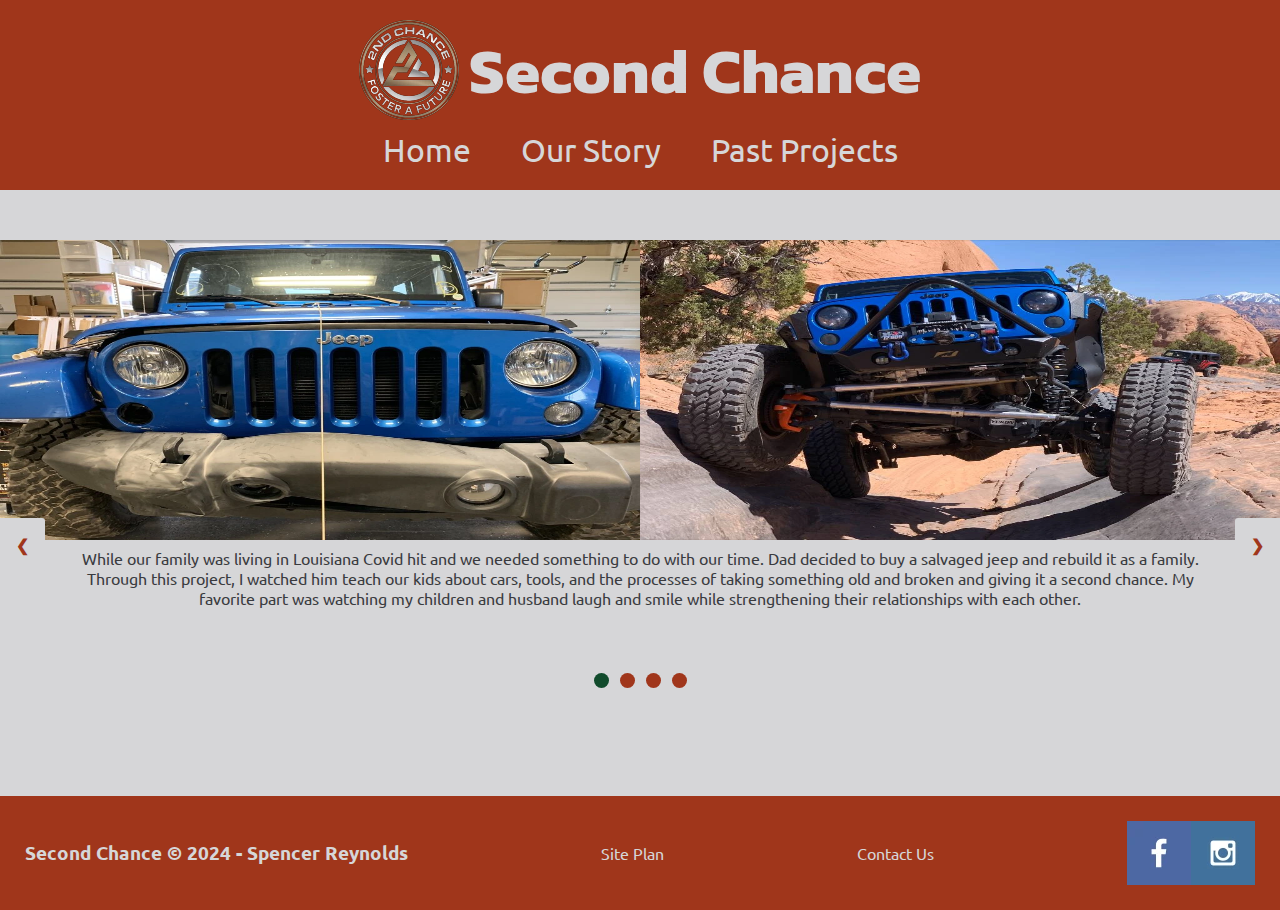
<file: second-chance/past-rebuilds.html>
<!DOCTYPE html>
<html lang="en">
<head>
    <meta charset="UTF-8">
    <meta name="viewport" content="width=device-width, initial-scale=1.0">
    <meta name="author" content="Spencer Reynolds">
    <meta name="description" content="This page highlights past completed projects showing starting and ending pictures, as well as featuring the experience of those for each individual jeep.">
    <title>Past Rebuilds</title>
    <script defer src="main.js"></script>
    <style>
        * {
            box-sizing: border-box;
        }
        :root {
            --primary-color: #D6D6D8;
            --secondary-color: #3A3B3F;
            --accent1-color: #A0361B;
            --accent2-color: #114B2C;
            --heading-font: "Kanit";
            --paragraph-font: Ubuntu, "Kanit", sans-serif;
        }
        body {
            font-family: "Ubuntu", 'Kanit', sans-serif;
            background-color: var(--primary-color);
            font-size: 32px;
            color: var(--secondary-color);
            margin: 0;
            padding: 0;
        }
        header {
            display: flex;
            flex-direction: column;
            align-items: center;
            justify-content: space-between;
            background-color: var(--accent1-color);
            color: var(--primary-color);
            padding: 10px;
        }
        .text {
            color: var(--secondary-color);
            font-size: 0.5em;
            padding: 8px 12px;
            width: 90%;
            text-align: center;
            align-items: center;
            margin: auto;
            grid-column: 1/3;
        }
        .numbertext {
            display: none;
        }
        .dot {
            cursor: pointer;
            height: 15px;
            width: 15px;
            margin: 0 2px;
            background-color: var(--accent1-color);
            border-radius: 50%;
            display: inline-block;
            transition: background-color 0.6s ease;
        }
        .past-rebuilds {
            box-sizing:border-box;
            margin: 0;
            margin-top: 50px;
        }
        .rebuild {
            display: grid;
            grid-template-columns: 1fr 1fr;
        }
        .slideshow-container {
            max-width: 100%;
            position: relative;
            margin: auto;
        }
        .rebuild {
            display: none;
        }
        .prev, .next {
            cursor: pointer;
            position: absolute;
            top: 60%;
            width: auto;
            margin-top: -22px;
            padding: 16px;
            background-color: var(--primary-color);
            font-weight: bold;
            font-size: 0.5em;
            transition: 0.6s ease;
            border-radius: 0 3px 3px 0;
            user-select: none;
            color: var(--accent1-color);
        }
        .next {
            right: 0;
            border-radius: 3px 0 0 3px;
        }
    </style>
    <link rel="stylesheet" href="styles/style.css" media="print" onload="this.media='all'">
</head>
<body>
    <header>
        <div class="top_row">
            <a href="index.html" id="logo_link1">
                <img class="logo" src="images/logo.webp" alt="Second Chance Logo" width="100" height="100">
            </a>
            <h1>Second Chance</h1>
        </div>
        <nav>
            <a href="index.html">Home</a>
            <a href="our-story.html">Our Story</a>
            <a href="past-rebuilds.html">Past Projects</a>
        </nav>
    </header>
    <main class="past-rebuilds">
        <div id="slideshow-container">
        </div>
        <a class="prev" onclick="plusSlides(-1)">&#10094;</a>
        <a class="next" onclick="plusSlides(1)">&#10095;</a>
        <br>
        <div style="text-align:center">
            <span class="dot" onclick="currentSlide(1)"></span>
            <span class="dot" onclick="currentSlide(2)"></span>
            <span class="dot" onclick="currentSlide(3)"></span>
            <span class="dot" onclick="currentSlide(4)"></span>
        </div>
    </main>
    <footer>
        <h3>Second Chance &copy; 2024 - Spencer Reynolds</h3>
        <p><a href="site-plan.html" target="site-plan.html">Site Plan</a></p>
        <p><a href="contactus.html">Contact Us</a></p>
        <div class="social">
            <a href="https://facebook.com" target="_blank">
                <img src="images/facebook.webp" alt="fb icon" width="64" height="64">
            </a>
            <a href="https://instagram.com" target="_blank">
                <img src="images/instagram.webp" alt="instagram icon" width="64" height="64">
            </a>
        </div>
    </footer>
</body>
</html>
</file>
<file: style.css>
selector {
    property: value;
}

body {
    font-size: 18px;
    margin: 0;
}

main {
   /* background-color: crimson; */
    height: 100vh;
}

.green {
    color: darkgreen;
}

footer p {
    font-size: .8em;
}
</file>
<file: coolpics/coolpics.css>
@import url("https://fonts.googleapis.com/css2?family=Mooli&display=swap");

:root {
    --primary-color: #52489c;
    --secondary-color: #59c3c3;
    --accent-color: #f45b69;
    --text-dark: #333;
    --text-light: #ebebeb;
    --primary-font: Arial, Helvetica,sans-serif;
    --secondary-font: "Mooli", sans-serif;
    }

* {
    margin: 0;
    padding: 0;
}

body {
    font-family: var(--primary-font);
    font-size: 1.2em;
    color: var(--text-dark);
    background-color: var(--text-light);
    text-align: center;
    align-items: center;
    align-content: center;
}

ul {
    color: var(--accent-color);
    display: flex;
    flex-direction: column;
    justify-content: center;
}

a:visited, button {
    color: var(--text-light);
}

header, h1, h2 {
    font-family: var(--secondary-font);
}

.gallery {
    display: grid;
    grid-template-columns: 1fr;
    grid-template-rows: 1fr 1fr 1fr 1fr 1fr 1fr 1fr 1fr 1fr;
    flex: 100%;
    max-width: 100%;
}

h2 {
    font-weight: bolder;
}

header, footer, a {
    background-color: var(--primary-color);
    color: var(--text-light);
}

ul, main {
    font-size: 16px;
}

button {
    background: none;
    border: none;
    font-size: 20px;
}

.viewer {
    display: none;
    position: fixed;
    top: 0;
    left: 0;
    bottom: 0;
    right: 0;
    background-color: rgba(0, 0, 0, 0.75);
    z-index: 10;
    justify-content: center;
    align-items: center;
    grid-template: 1fr / 1fr;
    max-height: 100%;
}

.gallery img {
    max-width: 100%;
    object-fit: cover;
    border: 5px solid white;
    box-shadow: 5px 5px 10px black;
}

.close-viewer {
    position: absolute;
    top: 10px;
    right: 20px;
    font-size: 2rem;
    cursor: pointer;
}

.viewer img {
    grid-column: 2/2;
}

@media screen and (min-width: 700px) {
    .gallery {
      grid-template-columns: 1fr 1fr;
      grid-template-rows: 1fr 1fr 1fr 1fr 1fr;
      flex: 50%;
      max-width: 50%;
    }
    .menu {
        display: none;
    }
}

@media screen and (min-width: 1000px) {
    .gallery {
      grid-template-columns: 1fr 1fr 1fr;
      grid-template-rows: 1fr 1fr 1fr;
      flex: 33%;
      max-width: 33%;
    }
    .menu-button {
        display: none;
    }
    .menu {
        display: flex;
        flex-direction: row;
    }
    .viewer {
        padding: 20px;
    }
}
</file>
<file: mission/styles.css>
body {
    font-family: 'Times New Roman', Times, serif;
    box-sizing: border-box;
    max-width: 600px;
    margin: 0 auto;
}

header, footer {
    text-align: center;
    letter-spacing: 2px;
    font-size: 20px;
}

h2 {
    font-weight: normal;
    font-size: 18px;
    color: #006EB6;
}

main {
    line-height: 1.5;
    font-size: 20px;
    text-align: left;
}

.mission {
    padding-top: 35px;
}

li {
    padding-block: 10px;
}

img {
    max-block-size: 150px;
}

.dark {
    background-color: #333;
    color: white;
    
}

.dark h2 {
    color:#00BCD4;
}
</file>
<file: recipes/recipes.css>
@import url('https://fonts.googleapis.com/css2?family=Arima:wght@100..700&display=swap');

:root {
    --primary-color: #ffffff;
    --secondary-color: #1884c3;
    --accent-color: #333333;
    --text-color: #1884c3;
    --text-black: #333333;
    --font: Arial, sans-serif, "Arima";
}

* {
    font-family: Arial, sans-serif;
    color: var(--text-black);
    margin: 0 auto;
    padding: 0;
}

header {
    display: flex;
    flex-direction: row;
    margin-bottom: 1em;
    justify-content: center;
    align-items: flex-end;
    margin-top: 1em;
}

header h1 {
    font-family: "Arima", sans-serif;
    font-size: 50px;
    line-height: 50px;
    align-self: flex-end;
    margin: 0;
    padding: 0;
}

header img {
    width: 80px;
    margin: 0;
}

.search {
    display: flex;
    justify-content: center;
    padding: 2em;
    width: 80%;
}

.search form {
    padding: 0.5em;
    width: 90%;
    border: 1px solid var(--accent-color);
    border-radius: 5px 0px 0px 5px;
    margin: 0;
}

.search input {
    border: none;
    width: 100%;
    height: 100%;
}

.search img {
    width: 30px;
    cursor: pointer;
    border: 1px solid var(--accent-color);
    border-radius: 0px 5px 5px 0px;
    margin: 0;
}

hr {
    border: none;
    border-top: 2px solid grey;
    margin: 1.5em 0;
    width: 100%;
}

main {
    display: flex;
    flex-direction: column;
}

h2 a{
    color: var(--text-color);
    font-family: "Arima", Arial;
    line-height: 20px;
    margin-top: 1em;
    text-decoration: none;
}

.recipe {
    display: flex;
    text-align: left;
    justify-content: left;
    flex-direction: column;
    border: 1px solid var(--accent-color);
    padding: 1em;
    margin-bottom: 1.5em;
    width: 75%;
}

.recipe figure {
    margin: 0;
}

.tags {
    margin-bottom: 0.5em;
    display: flex;
    list-style-type: none;
}

.tags li {
    border: 1px solid var(--accent-color);
    padding: 0.5em;
    margin: 0;
}

.rating {
    margin-bottom: 0.5em;
    display: flex;
}

.rating span {
    margin: 0;
}

footer {
    display: flex;
    flex-direction: column;
    align-items: center;
    margin-top: 2em;
}

.social {
    display: flex;
}

.social a{
    margin: 0 1em;
    width: 50px;
}

footer a {
    font-size: 0.6em;
    color: var(--text-color);
}

img {
    max-width: 100%;
    padding: 0;
}

.recipe_description {
    display: none;
}

button {
    padding: 0;
    margin: 0;
}

@media screen and (min-width: 600px) {
    footer {
        flex-flow: row-reverse;
        justify-content: space-between;
    }
    .recipe {
        display: flex;
        justify-content: space-between;
        align-items: flex-start;
        flex-direction: row;
    }
    .recipe img {
        width: 40%;
        height: auto;
    }
    .recipe_description {
        display: contents;
    }
    figure {
        display: flex;
        gap: 1em;
    }
}

@media screen and (min-width: 960px) {
    * {
        max-width: 960px;
    }
    footer {
        flex-flow: row-reverse;
        justify-content: space-between;
    }
    .recipe {
        display: flex;
        flex-wrap: wrap;
        justify-content: space-between;
        align-items: flex-start;
    }
    .recipe img {
        width: 40%;
        height: auto;
    }
    .recipe_description {
        display: contents;
    }
    figure {
        display: flex;
        gap: 1em;
    }
}
</file>
<file: second-chance/styles/style.css>
@import url('https://fonts.googleapis.com/css2?family=Kanit:wght@400&display=swap');
@import url('https://fonts.googleapis.com/css2?family=Ubuntu:wght@400&display=swap');


* {
    box-sizing: border-box;
}

:root {
    --primary-color: #D6D6D8;
    --secondary-color: #3A3B3F;
    --accent1-color: #A0361B;
    --accent2-color: #114B2C;
    --heading-font: "Kanit";
    --paragraph-font: Ubuntu, "Kanit", sans-serif;
}

body {
    font-family: "Ubuntu", 'Kanit', sans-serif;
    background-color:var(--primary-color);
    font-size: 32px;
    color:var(--secondary-color);
    margin: 0;
    padding: 0;
}
h1, h2 {
    font-family: var(--heading-font);
    font: 1.25em;
    text-align: center;
    margin: 0;
}
.home-title {
    font-family: var(--heading-font);
    font-size: 2em;
}
.main_bayou {
    display: block;
    text-align: center;
}
.main_img {
    width: 100%;
    max-width: 100%;
    height: auto;
    object-fit: cover;
    border: 10px solid var(--accent2-color);
}

header {
    display: flex;
    flex-direction: column;
    align-items: center;
    justify-content: space-between;
    background-color: var(--accent1-color);
    color: var(--primary-color);
}

nav {
    display: flex;
    flex-direction: row;
    justify-content: center;
    width: 100%;
    gap: 20px;
}

.logo {
    display: flex;
    align-items: center;
}

nav a {
    text-align: center;
    text-decoration: none;
    align-self: center;
    padding: 10px 15px;
    font-size: 1em;
    color: var(--primary-color);
}

.top_row {
    display: flex;
    flex-direction: row;
    margin-top: 10px;
    align-items: center;
    gap: 10px;
}

nav a:hover {
    text-decoration: underline var(--accent2-color);
}

.first_impression {
    display: flex;
    flex-direction: row;
    padding: 0.5em;
}

.first_impression img {
    width: 80%;
    height: 100%;
}

.first_impression p {
    width: 50%;
    text-align: center;
    align-self: center;
    line-height: 1em;
    font-size: 0.70em;
}

.jeeps_main {
    display: flex;
    flex-wrap: wrap;
    justify-content: space-around;
}
.jeeps_main img {
    width: 48%;
    max-width: 48%;
    height: auto;
    object-fit: cover;
    border: 10px solid var(--accent2-color);
}
.contact {
    display: flex;
    flex-direction: row;
    align-items: center;
    font-size: 0.6em;
    justify-content: space-around;
    max-width: 100%;
}

.contact div {
    display: flex;
}
.contact img {
    width: 64px;
    height: 64px;
}

.contact p {
    margin: 0;
    align-self: center;
}

.contact_icon {
    width: auto;
    height: 64px;
}
.past-rebuilds {
    box-sizing:border-box;
    margin: 0;
    margin-top: 50px;
}
.rebuild {
    display: grid;
    grid-template-columns: 1fr 1fr;
}
.slideshow-container {
    max-width: 100%;
    position: relative;
    margin: auto;
}
.rebuild {
    display: none;
}
.prev, .next {
    cursor: pointer;
    position: absolute;
    top: 60%;
    width: auto;
    margin-top: -22px;
    padding: 16px;
    background-color: var(--primary-color);
    font-weight: bold;
    font-size: 0.5em;
    transition: 0.6s ease;
    border-radius: 0 3px 3px 0;
    user-select: none;
    color: var(--accent1-color);
}
.next {
    right: 0;
    border-radius: 3px 0 0 3px;
}
.prev:hover, .next:hover {
    color: var(--accent2-color);
}
.text {
    color: var(--secondary-color);
    font-size: 0.5em;
    padding: 8px 12px;
    width: 90%;
    text-align: center;
    align-items: center;
    margin: auto;
    grid-column: 1/3;
}
.numbertext {
    display: none;
}
.dot {
    cursor: pointer;
    height: 15px;
    width: 15px;
    margin: 0 2px;
    background-color: var(--accent1-color);
    border-radius: 50%;
    display: inline-block;
    transition: background-color 0.6s ease;
}
.active, .dot:hover {
    background-color: var(--accent2-color);
}
.rebuild {
    animation-name: fade;
    animation-duration: 1.5s;
}

#story_page {
    margin: 50px;
}

#our_story {
    padding: 0;
    display: flex;
    flex-wrap: wrap;
    gap: 10px;
    justify-items: center;
    align-items: center;
    justify-content: center;
}
#our_story img {
    max-width: 100%;
    height: auto;
    border: 10px solid var(--accent2-color);
    margin-top: 10px;
}
.wide_img {
    width: 80%;
}
#our_story p {
    margin: -5px;
    text-align: left;
    font-size: 0.70em;
    border: 10px solid var(--accent2-color);
    padding: 10px;
}
footer {
    background-color:var(--accent1-color);
    color:var(--primary-color);
    font-size: 0.5em;
    line-height: 0.75em;
    padding: 25px;
    margin-top: 100px;
    display: flex;
    justify-content: space-between;
    align-items: center;
}
footer .social{
    display: flex;
}
footer a {
    color:var(--primary-color);
    text-decoration: none;
}
footer a:hover{
    color:var(--accent2-color);
}

@keyframes fade {
    from {opacity: .4}
    to {opacity: 1}
}

@media screen and (max-width: 560px) {
    body {
        font-size: 24px;
    }
    .first_impression {
        flex-direction: column;
        padding: 0.5em;
    }
    .first_impression p {
        width: 80%;
    }
    .jeeps_main img { 
        border: 5px solid var(--accent2-color);
    }
    #our_story p {
        border: 5px solid var(--accent2-color);
        padding: 5px;
    }
    #our_story img {
        border: 5px solid var(--accent2-color);
    }
    .prev, .next {
        position: absolute;
        top: 40%;
    }
    footer {
        margin-top: 50px;
    }
}

@media screen and (min-width: 560px) and (max-width: 960px){
    body {
        font-size: 28px
    }
    .first_impression {
        flex-direction: column;
        padding: 0.75em;
    }
    .first_impression p {
        width: 80%;
    }
    .jeeps_main img { 
        border: 7.5px solid var(--accent2-color);
    }
    #our_story p {
        border: 7.5px solid var(--accent2-color);
        padding: 7.5px;
    }
    #our_story img {
        border: 7.5px solid var(--accent2-color);
    }
    .prev, .next {
        position: absolute;
        top: 50%;
    }
    footer {
        margin-top: 75px;
    }
}
</file>
<file: sandbox/media.css>
body {
    font-family: Roboto, sans-serif;
    font-size: 20px;
}

header, main, footer {
    max-width: 640px;
    margin: 1rem auto;
    border: 1px solid #AAA;
    background-color: #8a8af3;
    padding: 1em;
}

main {
    display: grid;
    grid-template-columns: 1fr;
    gap: 1rem;
    font-size: 1.2em;
}

section {
    background-color: white;
    padding: 1em;
}

@media screen and (min-width: 500px) {
    header {
        background-color: black;
        color: white;
    }
    main {
        grid-template-columns: 1fr 1fr;
    }
}
</file>
